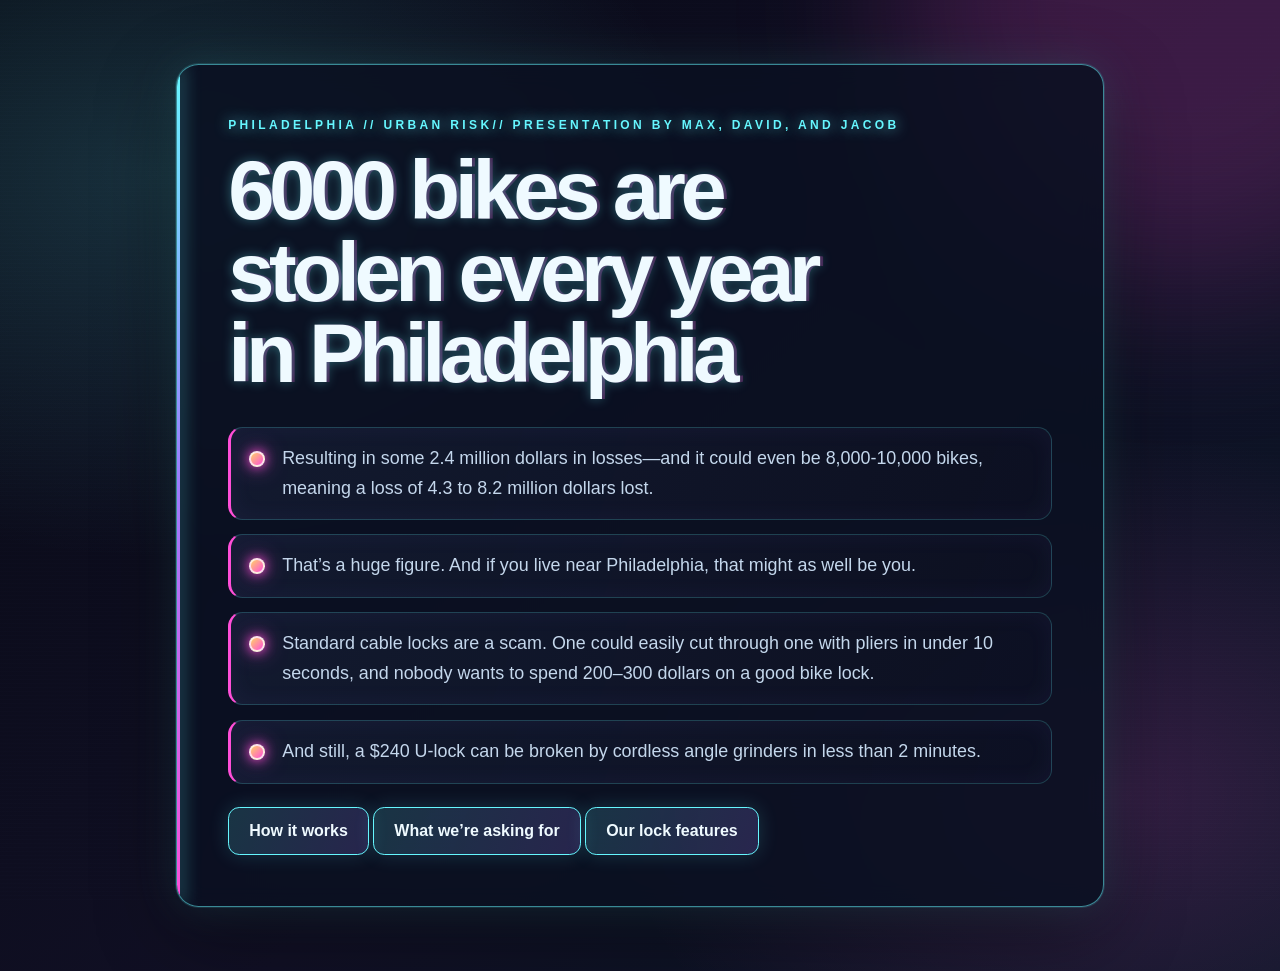
<file: index.html>
<!DOCTYPE html>
<html lang="en">
  <head>
    <meta charset="UTF-8" />
    <meta name="viewport" content="width=device-width, initial-scale=1.0" />
    <title>Bike Theft in Philadelphia</title>
    <link rel="stylesheet" href="style.css" />
  </head>
  <body>
    <main class="cyber-panel">
      <p class="eyebrow">Philadelphia // urban risk// Presentation by Max, David, and Jacob</p>
      <h1>6000 bikes are stolen every year in Philadelphia</h1>

      <ul class="facts">
        <li>Resulting in some 2.4 million dollars in losses—and it could even be 8,000-10,000 bikes, meaning a loss of 4.3 to 8.2 million dollars lost.</li>
        <li>That’s a huge figure. And if you live near Philadelphia, that might as well be you.</li>
        <li>Standard cable locks are a scam. One could easily cut through one with pliers in under 10 seconds, and nobody wants to spend 200–300 dollars on a good bike lock.</li>
        <li>And still, a $240 U-lock can be broken by cordless angle grinders in less than 2 minutes.</li>
      </ul>


      <a class="action-link" href="how-it-works.html">How it works</a>
      <a class="action-link" href="what-we're-asking-for.html">What we’re asking for</a>
      <a class="action-link" href="summary.html">Our lock features</a>
    </main>
  </body>
</html>
</file>
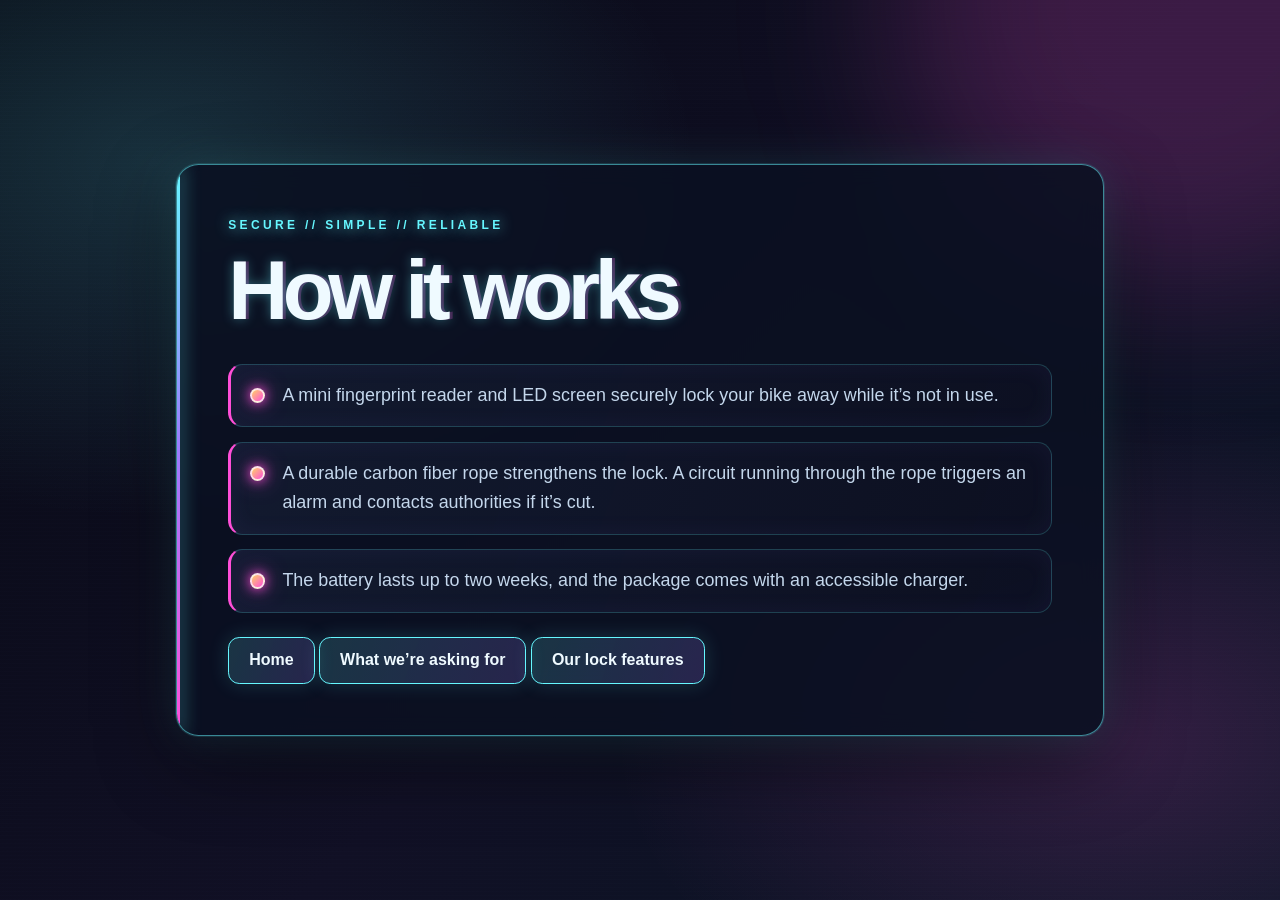
<file: how-it-works.html>
<!DOCTYPE html>
<html lang="en">
  <head>
    <meta charset="UTF-8" />
    <meta name="viewport" content="width=device-width, initial-scale=1.0" />
    <title>How It Works | Bike Lock</title>
    <link rel="stylesheet" href="style.css" />
  </head>
  <body>
    <main class="cyber-panel">
      <p class="eyebrow">Secure // simple // reliable</p>
      <h1>How it works</h1>

      <ul class="facts">
        <li>A mini fingerprint reader and LED screen securely lock your bike away while it’s not in use.</li>
        <li>A durable carbon fiber rope strengthens the lock. A circuit running through the rope triggers an alarm and contacts authorities if it’s cut.</li>
        <li>The battery lasts up to two weeks, and the package comes with an accessible charger.</li>
      </ul>

      <a class="action-link" href="index.html">Home</a>
      <a class="action-link" href="what-we're-asking-for.html">What we’re asking for</a>
      <a class="action-link" href="summary.html">Our lock features</a>
    </main>
  </body>
</html>
</file>
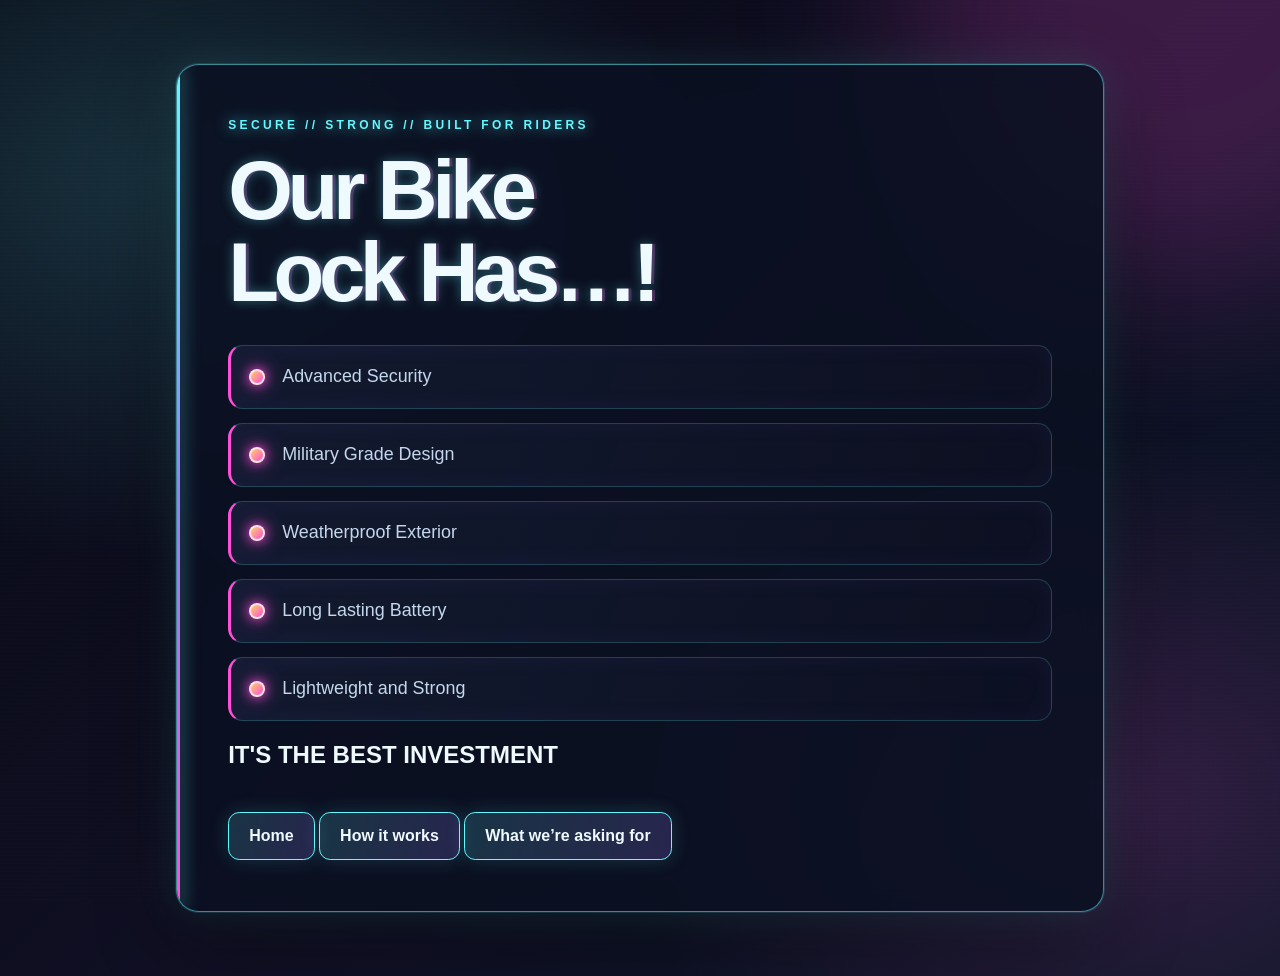
<file: summary.html>
<!DOCTYPE html>
<html lang="en">
  <head>
    <meta charset="UTF-8" />
    <meta name="viewport" content="width=device-width, initial-scale=1.0" />
    <title>Our Bike Lock | Bike Lock</title>
    <link rel="stylesheet" href="style.css" />
  </head>
  <body>
    <main class="cyber-panel">
      <p class="eyebrow">Secure // strong // built for riders</p>
      <h1>Our Bike Lock Has…!</h1>

      <ul class="facts">
        <li>Advanced Security</li>
        <li>Military Grade Design</li>
        <li>Weatherproof Exterior</li>
        <li>Long Lasting Battery</li>
        <li>Lightweight and Strong</li>
      </ul>

      <h2>IT'S THE BEST INVESTMENT</h2>
      <a class="action-link" href="index.html">Home</a>
      <a class="action-link" href="how-it-works.html">How it works</a>
      <a class="action-link" href="what-we're-asking-for.html">What we’re asking for</a>
    </main>
  </body>
</html>
</file>
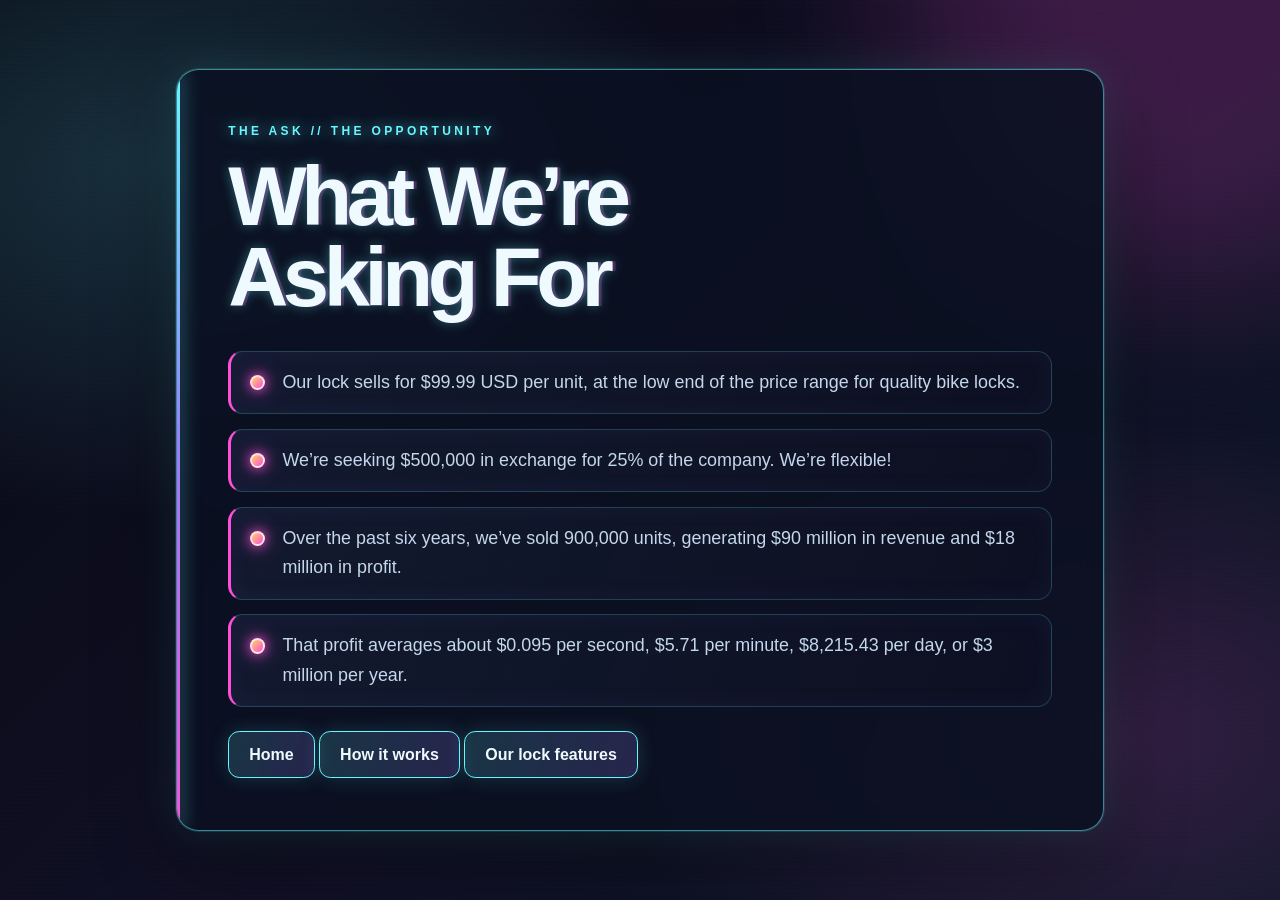
<file: what-we're-asking-for.html>
<!DOCTYPE html>
<html lang="en">
  <head>
    <meta charset="UTF-8" />
    <meta name="viewport" content="width=device-width, initial-scale=1.0" />
    <title>What We’re Asking For | Bike Lock</title>
    <link rel="stylesheet" href="style.css" />
  </head>
  <body>
    <main class="cyber-panel">
      <p class="eyebrow">The ask // the opportunity</p>
      <h1>What We’re Asking For</h1>

      <ul class="facts">
        <li>Our lock sells for $99.99 USD per unit, at the low end of the price range for quality bike locks.</li>
        <li>We’re seeking $500,000 in exchange for 25% of the company. We’re flexible!</li>
        <li>Over the past six years, we’ve sold 900,000 units, generating $90 million in revenue and $18 million in profit.</li>
        <li>That profit averages about $0.095 per second, $5.71 per minute, $8,215.43 per day, or $3 million per year.</li>
      </ul>

      <a class="action-link" href="index.html">Home</a>
      <a class="action-link" href="how-it-works.html">How it works</a>
      <a class="action-link" href="summary.html">Our lock features</a>
    </main>
  </body>
</html>
</file>
<file: style.css>
:root {
  color-scheme: dark;
  --night: #070914;
  --panel: rgba(11, 16, 33, 0.88);
  --cyan: #66f7ff;
  --pink: #ff4fd8;
  --violet: #9c7bff;
  --amber: #ffd166;
  --text: #effaff;
  --muted: #c4d7ec;
}

* {
  box-sizing: border-box;
}

html {
  min-height: 100%;
  background: var(--night);
}

body {
  min-height: 100vh;
  margin: 0;
  padding: clamp(1rem, 5vw, 4rem);
  display: grid;
  place-items: center;
  overflow-x: hidden;
  position: relative;
  isolation: isolate;
  color: var(--text);
  font-family: "Segoe UI", Tahoma, Geneva, Verdana, sans-serif;
  background:
    radial-gradient(ellipse at 12% 18%, rgba(102, 247, 255, 0.16), transparent 34rem),
    radial-gradient(ellipse at 88% 82%, rgba(255, 79, 216, 0.16), transparent 32rem),
    linear-gradient(135deg, #070914, #111025 55%, #091625);
}

/* Subtle CRT scanlines, kept decorative and non-interactive. */
body::before {
  content: "";
  position: fixed;
  inset: 0;
  z-index: -1;
  pointer-events: none;
  opacity: 0.2;
  background: repeating-linear-gradient(
    to bottom,
    transparent 0,
    transparent 3px,
    rgba(175, 229, 255, 0.1) 4px
  );
}

body::after {
  content: "";
  position: fixed;
  z-index: -1;
  width: min(45vw, 36rem);
  aspect-ratio: 1;
  top: -18rem;
  right: -12rem;
  border-radius: 50%;
  background: rgba(255, 79, 216, 0.18);
  filter: blur(80px);
  animation: glow-drift 12s ease-in-out infinite alternate;
}

.cyber-panel {
  width: min(100%, 58rem);
  position: relative;
  padding: clamp(1.4rem, 4vw, 3.2rem);
  overflow: hidden;
  border: 1px solid rgba(102, 247, 255, 0.52);
  border-radius: 1.4rem;
  background: var(--panel);
  box-shadow:
    0 0 0 1px rgba(102, 247, 255, 0.12),
    0 0 2.5rem rgba(102, 247, 255, 0.12),
    0 1.5rem 5rem rgba(0, 0, 0, 0.45);
  backdrop-filter: blur(12px);
  animation: panel-arrive 700ms ease-out both;
}

.cyber-panel::before {
  content: "";
  position: absolute;
  inset: 0 auto 0 0;
  width: 3px;
  background: linear-gradient(180deg, var(--cyan), var(--violet), var(--pink));
  box-shadow: 0 0 18px var(--cyan);
}

.eyebrow {
  margin: 0 0 1rem;
  color: var(--cyan);
  font-size: 0.75rem;
  font-weight: 800;
  letter-spacing: 0.28em;
  line-height: 1.5;
  text-transform: uppercase;
  text-shadow: 0 0 14px rgba(102, 247, 255, 0.8);
  animation: text-arrive 600ms ease-out 120ms both;
}

h1 {
  max-width: 13ch;
  margin: 0 0 2rem;
  color: var(--text);
  font-size: clamp(2.4rem, 7vw, 5.2rem);
  font-weight: 850;
  letter-spacing: -0.065em;
  line-height: 0.98;
  text-wrap: balance;
  text-shadow:
    0 0 12px rgba(102, 247, 255, 0.36),
    3px 0 rgba(255, 79, 216, 0.24);
  animation: text-arrive 700ms ease-out 220ms both;
}

.facts {
  display: grid;
  gap: 0.9rem;
  margin: 0;
  padding: 0;
  list-style: none;
}

.facts li {
  position: relative;
  padding: 1rem 1.15rem 1rem 3.2rem;
  border: 1px solid rgba(102, 247, 255, 0.2);
  border-left: 3px solid var(--pink);
  border-radius: 0.9rem;
  background: linear-gradient(110deg, rgba(20, 27, 49, 0.92), rgba(13, 17, 34, 0.86));
  box-shadow: inset 0 0 1.5rem rgba(156, 123, 255, 0.06);
  color: var(--muted);
  font-size: clamp(1rem, 1.7vw, 1.12rem);
  line-height: 1.65;
  opacity: 0;
  transform: translateY(1.5rem) scale(0.985);
  filter: blur(7px);
  animation: cascade-in 700ms cubic-bezier(0.2, 0.75, 0.25, 1) forwards;
  transition: border-color 180ms ease, box-shadow 180ms ease, transform 180ms ease;
}

.facts li::before {
  content: "";
  position: absolute;
  top: 1.45rem;
  left: 1.15rem;
  width: 0.72rem;
  height: 0.72rem;
  border: 2px solid rgba(255, 255, 255, 0.75);
  border-radius: 50%;
  background: linear-gradient(135deg, var(--amber), var(--pink));
  box-shadow: 0 0 12px var(--pink), 0 0 22px rgba(255, 79, 216, 0.6);
}

.facts li:hover {
  transform: translateX(4px);
  border-color: rgba(102, 247, 255, 0.58);
  box-shadow: 0 0 1.25rem rgba(102, 247, 255, 0.12);
}

.action-link {
  display: inline-block;
  margin-top: 1.5rem;
  padding: 0.85rem 1.25rem;
  border: 1px solid var(--cyan);
  border-radius: 0.7rem;
  background: linear-gradient(110deg, rgba(102, 247, 255, 0.16), rgba(156, 123, 255, 0.2));
  box-shadow: 0 0 1.25rem rgba(102, 247, 255, 0.16);
  color: var(--text);
  font-weight: 700;
  text-decoration: none;
  transition: background 180ms ease, box-shadow 180ms ease, transform 180ms ease;
}

.action-link:hover,
.action-link:focus-visible {
  background: linear-gradient(110deg, rgba(102, 247, 255, 0.28), rgba(255, 79, 216, 0.2));
  box-shadow: 0 0 1.5rem rgba(102, 247, 255, 0.3);
  transform: translateY(-2px);
}

.action-link:focus-visible {
  outline: 2px solid var(--text);
  outline-offset: 3px;
}

.facts li:nth-child(1) { animation-delay: 400ms; }
.facts li:nth-child(2) { animation-delay: 600ms; }
.facts li:nth-child(3) { animation-delay: 800ms; }
.facts li:nth-child(4) { animation-delay: 1000ms; }
.facts li:nth-child(5) { animation-delay: 1200ms;}

@keyframes panel-arrive {
  from { opacity: 0; transform: translateY(1rem); }
  to { opacity: 1; transform: translateY(0); }
}

@keyframes text-arrive {
  from { opacity: 0; transform: translateY(0.8rem); }
  to { opacity: 1; transform: translateY(0); }
}

@keyframes cascade-in {
  from {
    opacity: 0;
    transform: translateY(1.5rem) scale(0.985);
    filter: blur(7px);
  }
  to {
    opacity: 1;
    transform: translateY(0) scale(1);
    filter: blur(0);
  }
}

@keyframes glow-drift {
  from { transform: translate3d(0, 0, 0) scale(0.9); }
  to { transform: translate3d(-2rem, 2rem, 0) scale(1.15); }
}

@media (max-width: 520px) {
  body {
    padding: 1rem;
  }

  .cyber-panel {
    border-radius: 1rem;
  }

  .facts li {
    padding: 0.9rem 0.9rem 0.9rem 2.7rem;
  }

  .facts li::before {
    left: 0.95rem;
  }
}

@media (prefers-reduced-motion: reduce) {
  *,
  *::before,
  *::after {
    scroll-behavior: auto !important;
    animation-duration: 0.01ms !important;
    animation-iteration-count: 1 !important;
    transition-duration: 0.01ms !important;
  }

  .facts li {
    opacity: 1;
    transform: none;
    filter: none;
  }
}
</file>
